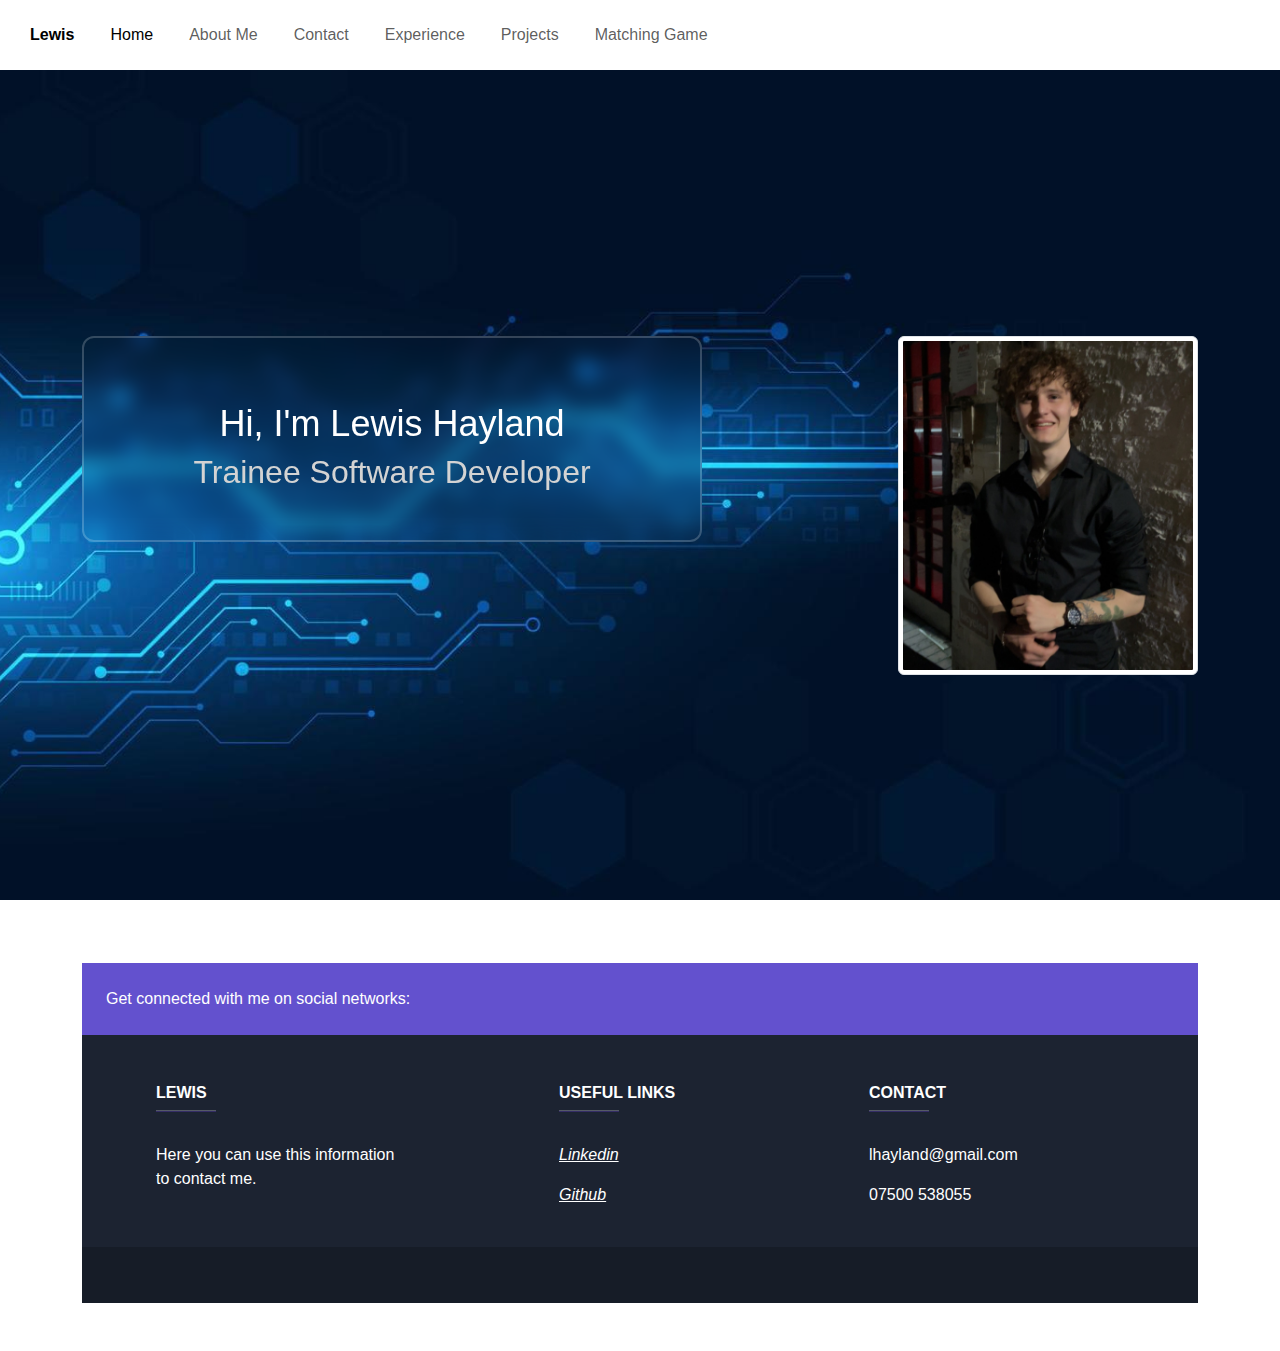
<file: index.html>
<!DOCTYPE html>

import { animate } from "motion"

<html lang="en"></html>
<head>
	<meta charset="UTF-8">
	<meta http-equiv="X-UA-Compatible" content="IE=edge">
	<meta name="viewport" content="width=device-width, initial-scale=1">
	<title>Datagates</title>
	<link href="https://cdn.jsdelivr.net/npm/bootstrap@5.3.3/dist/css/bootstrap.min.css" rel="stylesheet" integrity="sha384-QWTKZyjpPEjISv5WaRU9OFeRpok6YctnYmDr5pNlyT2bRjXh0JMhjY6hW+ALEwIH" crossorigin="anonymous">
	<script src="https://cdn.jsdelivr.net/npm/bootstrap@5.3.3/dist/js/bootstrap.bundle.min.js" integrity="sha384-YvpcrYf0tY3lHB60NNkmXc5s9fDVZLESaAA55NDzOxhy9GkcIdslK1eN7N6jIeHz" crossorigin="anonymous"></script>
	<link rel="stylesheet" href="style.css">
</head>
<body>
	<script src="https://cdn.jsdelivr.net/npm/bootstrap@5.3.3/dist/js/bootstrap.bundle.min.js" integrity="sha384-YvpcrYf0tY3lHB60NNkmXc5s9fDVZLESaAA55NDzOxhy9GkcIdslK1eN7N6jIeHz" crossorigin="anonymous"></script>
	<main>
		<nav class="navbar navbar-expand-lg navbar-light bg-white fixed-top">
			<div class="container-fluid">
				<button class="navbar-toggler" type="button" data-bs-toggle="collapse" data-bs-target="#navbarNav" aria-controls="navbarNav" aria-expanded="false" aria-label="Toggle navigation">
					<span class="navbar-toggler-icon"></span>
			  	</button>
			  	<div class="collapse navbar-collapse" id="navbarNav">
					<ul class="navbar-nav">
						<li class="nva-item">
							<a class="nav-link active" aria-current="page"><strong>Lewis</strong></a>
						</li>
						<li class="nav-item">
							<a class="nav-link active" aria-current="page" href="index.html">Home</a>
						</li>
						<li class="nav-item">
							<a class="nav-link" aria-current="page" href="About.html">About Me</a>
						</li>
						<li class="nav-item">
							<a class="nav-link" aria-current="page" href="Contact.html">Contact</a>
						</li>
						<li class="nav-item">
							<a class="nav-link" aria-current="page" href="Experience.html">Experience</a>
						</li>
						<li class="nav-item">
							<a class="nav-link" aria-current="page" href="Projects.html">Projects</a>
						</li>
						<li class="nav-item">
							<a class="nav-link" aria-current="page" href="Matching_game.html">Matching Game</a>
						</li>
						  <!--<div class="dropdown">
							  <li class="nav-item dropdown">
								  <a class="nav-link dropdown-toggle" href="#" role="button" data-bs-toggle="dropdown" aria-expanded="false">
									  Projects
								  </a>
								  <ul class="dropdown-menu">
									  <li><a class="dropdown-item" href="Matching_game.html">Matching Game</a></li>
								  </ul>
							  </li>
						  </div>-->
					</ul>
			  	</div>
			</div>
		</nav>
		<script src="https://cdn.jsdelivr.net/npm/@popperjs/core@2.11.8/dist/umd/popper.min.js" integrity="sha384-I7E8VVD/ismYTF4hNIPjVp/Zjvgyol6VFvRkX/vR+Vc4jQkC+hVqc2pM8ODewa9r" crossorigin="anonymous"></script>
		<script src="https://cdn.jsdelivr.net/npm/bootstrap@5.3.3/dist/js/bootstrap.min.js" integrity="sha384-0pUGZvbkm6XF6gxjEnlmuGrJXVbNuzT9qBBavbLwCsOGabYfZo0T0to5eqruptLy" crossorigin="anonymous"></script>
		<br>
		<br>
		<br>
		<br>
		<br>
		<br>
		<br>
		<br>
		<br>
		<br>
		<br>
		<br>
		<br>
		<div class="container text-center">
			<div class="row">
				<div class="col">
					<div class = "paragraphs2" id = "textblock">
						<br>
						<h1>Hi, I'm Lewis
							Hayland
						</h1>
						<h2 style="color: lightgray;">Trainee  Software Developer</h2>
					</div>
			  	</div>
			  	<div class="col">
					<div class="pic">
						<img src="img/Picture_of_me.JPEG" class="img-thumbnail">
					</div>
			  	</div>
			</div>
		</div>

		<br>
		<br>
		<br>
		<br>
		<br>
		<br>
		<br>
		<br>
		<br>
		<br>
			

		<!-- Footer -->
		<div class="container my-5">
			<footer class="text-center text-lg-start text-white" style="background-color: #1c2331">
			  <section class="d-flex justify-content-between p-4" style="background-color: #6351ce">
				<div class="me-5">
				  <span>Get connected with me on social networks:</span>
				</div>
				<div>
				  <a href="" class="text-white me-4">
					<i class="fab fa-facebook-f"></i>
				  </a>
				  <a href="" class="text-white me-4">
					<i class="fab fa-twitter"></i>
				  </a>
				  <a href="" class="text-white me-4">
					<i class="fab fa-google"></i>
				  </a>
				  <a href="" class="text-white me-4">
					<i class="fab fa-instagram"></i>
				  </a>
				  <a href="" class="text-white me-4">
					<i class="fab fa-linkedin"></i>
				  </a>
				  <a href="" class="text-white me-4">
					<i class="fab fa-github"></i>
				  </a>
				</div>
			  </section>
			  <section class="">
				<div class="container text-center text-md-start mt-5">
				  <div class="row mt-3">
					<div class="col-md-3 col-lg-4 col-xl-3 mx-auto mb-4">
					  <h6 class="text-uppercase fw-bold">Lewis</h6>
					  <hr class="mb-4 mt-0 d-inline-block mx-auto" style="width: 60px; background-color: #7c4dff; height: 2px" />
					  <p>
						Here you can use this information to contact me.
					  </p>
					</div>
					<div class="col-md-3 col-lg-2 col-xl-2 mx-auto mb-4">
					  <h6 class="text-uppercase fw-bold">Useful links</h6>
					  <hr class="mb-4 mt-0 d-inline-block mx-auto" style="width: 60px; background-color: #7c4dff; height: 2px" />
					  <p>
						<i class='bx bxl-linkedin' >
						<a href="https://uk.linkedin.com/in/lewis-hayland?original_referer=https%3A%2F%2Fwww.linkedin.com%2F" class="text-white">Linkedin</a>
						</i>
					  </p>
					  <p>
						<i class='bx bxl-github'>
						<a href="https://github.com/LewisHayland" class="text-white">Github</a>
						</i>
					  </p>
					</div>
					<div class="col-md-4 col-lg-3 col-xl-3 mx-auto mb-md-0 mb-4">
					  <h6 class="text-uppercase fw-bold">Contact</h6>
					  <hr class="mb-4 mt-0 d-inline-block mx-auto" style="width: 60px; background-color: #7c4dff; height: 2px" />
					  <p><i class="fas fa-envelope mr-3"></i> lhayland@gmail.com</p>
					  <p><i class="fas fa-phone mr-3"></i> 07500 538055</p>
					</div>
				  </div>
				</div>
			  </section>
			  <div class="text-center p-3" style="background-color: rgba(0, 0, 0, 0.2)">
				<br>
			  </div>
			</footer>
		</div>
	</main>
</body>
</file>
<file: style.css>
*{
    font-family: "Poppins", sans-serif;
    box-sizing: border-box;
}

.container1{
    justify-content: center;
    text-align: center;
}
body { 
    background: #1c2331;
    background-image: url("img/circitimg.jpg");
    object-fit: cover;
    background-repeat: no-repeat;
    background-attachment: fixed;
    background-size: cover;
    padding: 0px;
    margin: 0px;
    background-color: rgba(255, 255, 255, .2);
    background-position: top;
}
h1{
    text-align: center;
    font-size: 36px;
}
h2{
    text-align: center;
}
.paragraphs{
    font-family: "Poppins", sans-serif;
    text-align: center;
    width: 620px;
    background: transparent;
    border: 2px solid rgba(255, 255, 255, .2);
    backdrop-filter: blur(10px);
    color: #fff;
    border-radius: 12px;
    padding: 30px 40px;
}
.paragraphs2{
    display: flex;
    flex-direction: column;
    align-items: center;
    font-family: "Poppins", sans-serif;
    text-align: center;
    width: 620px;
    background: transparent;
    border: 2px solid rgba(255, 255, 255, .2);
    backdrop-filter: blur(10px);
    color: #fff;
    border-radius: 12px;
    padding: 40px 30px;
}

/*Nav Bar Css */
.navbar ul{
    list-style-type: none;
    overflow: visible;
}
.navbar a{
    text-decoration: none;
    padding: 5px;
    display: block;
    text-align: center;
}
.dropdown:hover .dropdown-menu{
    display: block;
}
.navbar li{
    float: left;
    background: transparent;
    border: none;
    outline: none;
    border-radius: 35px;
    font-size: 16px;
    padding: 10px 10px 10px 10px;
}
.navbar{
    transition: transform 0.3s;
}

.bx:hover{
    transform: translateY(-5px);
}
.nav-item:hover{
    transform: translateY(-5px);
}

/*Carousel Css*/
@keyframes slide{
    from {
        transform: translateX(0);
    }
    to {
        transform: translateX(-100%);
    }
}
.pictures{
    overflow: hidden;
    white-space: nowrap;
    position: relative;
}
.pictures:before,
.pictures:after{
    position: absolute;
    top: 0;
    width: 75px;
    height: 100%;
    content: "";
    z-index: 2;
}
.pictures:before{
    left: 0;
    background: linear-gradient(to left, rgba(255,255,255, 0), rgba(1, 17, 40));
}
.pictures:after{
    right: 0;
    background: linear-gradient(to right, rgba(255,255,255, 0), rgba(1, 17, 40));
}
.pictures:hover .pictures-slides{
    animation-play-state: paused;
}
.pictures-slides{
    display: inline-block;
    animation: 35s slide infinite linear;
}
.pictures-slides img{
    height: 300px;
}

/*Picutre Css*/
@keyframes slideInRight{
    from {
        transform: translateX(300px)
    }

    to {
        transform: translateX(0);
    }
}

.pic{
    object-fit: cover;
    width: 300px;
    height: auto;
    float: right;
    animation-name: slideInRight;
    animation-duration: 1s;
    animation-timing-function: ease-in;
    animation-delay: 0s;
    animation-iteration-count: 1;
    animation-direction: normal;
}

/*Email Form Css*/
.contact h2 {
    font-size: 40px;
    color: #fff;
    text-align: center;
    margin-bottom: 10px;
}

.contact form {
    width: 600px;
    text-align: center;
}

form .input-box {
    display: flex;
    justify-content: space-between;
}

.input-box .input-field {
    width: 48.5%;
}

.field .item {
    width: 100%;
    padding: 18px;
    background: transparent;
    border: 2px solid rgb(255, 255, 255);
    outline: none;
    border-radius: 6px;
    font-size: 16px;
    color: #ededed;
    margin: 12px 0;
}

.field.error .item {
    border-color: #d93025;
}

.field .item::placeholder {
    color: rgba(255, 255, 255);
}

.field .error-txt {
    font-size: 14.5px;
    color: #d93025;
    text-align: left;
    margin: -5px 0 10px;
    display: none;
}

.field.error .error-txt {
    display: block;
}

form .textarea-field .item {
    resize: none;
}

form .textarea-field .error-txt {
    margin-top: -10px;
}

form button {
    padding: 12px 32px;
    background: rgb(255, 255, 255);
    border: none;
    outline: none;
    border-radius: 6px;
    box-shadow: 0 0 10px rgb(255, 255, 255);
    font-size: 16px;
    color: #333;
    letter-spacing: 1px;
    font-weight: 600;
    cursor: pointer;
    margin-top: 20px;
    transition: .5s;
}

form button:hover {
    box-shadow: none;
}

/*Matching game style*/
.actions {
    display: flex;
    justify-content: center;
}

.actions button {
    padding: 8px 16px;
    font-size: 30px;
    border-radius: 10px;
    background-color: #27ae60;
    color: white;
}

.grid-container {
  height: 680px;
  display: grid;
  justify-content: center;
  grid-gap: 25px;
  grid-template-columns: repeat(6, 140px);
  grid-template-rows: repeat(2, calc(140px / 2 * 3));
}

.card {
  height: calc(140px / 2 * 3);
  width: 140px;
  border-radius: 10px;
  background-color: white;
  position: relative;
  transform-style: preserve-3d;
  transition: all 0.5s ease-in-out;
}

.front-image {
  width: 60px;
  height: 60px;
}

.card.flipped {
  transform: rotateY(180deg);
}

.front, .back {
    backface-visibility: hidden;
    position: absolute;
    border-radius: 10px;
    top: 0;
    left: 0;
    height: 100%;
    width: 100%;
}

.card .front {
  display: flex;
  justify-content: center;
  align-items: center;
}

.card .back {
  background-image: url("data:image/svg+xml,<svg id='patternId' width='100%' height='100%' xmlns='http://www.w3.org/2000/svg'><defs><pattern id='a' patternUnits='userSpaceOnUse' width='25' height='25' patternTransform='scale(2) rotate(0)'><rect x='0' y='0' width='100%' height='100%' fill='hsla(0,0%,100%,1)'/><path d='M25 30a5 5 0 110-10 5 5 0 010 10zm0-25a5 5 0 110-10 5 5 0 010 10zM0 30a5 5 0 110-10 5 5 0 010 10zM0 5A5 5 0 110-5 5 5 0 010 5zm12.5 12.5a5 5 0 110-10 5 5 0 010 10z'  stroke-width='1' stroke='none' fill='hsla(174, 100%, 29%, 1)'/><path d='M0 15a2.5 2.5 0 110-5 2.5 2.5 0 010 5zm25 0a2.5 2.5 0 110-5 2.5 2.5 0 010 5zM12.5 2.5a2.5 2.5 0 110-5 2.5 2.5 0 010 5zm0 25a2.5 2.5 0 110-5 2.5 2.5 0 010 5z'  stroke-width='1' stroke='none' fill='hsla(187, 100%, 42%, 1)'/></pattern></defs><rect width='800%' height='800%' transform='translate(0,0)' fill='url(%23a)'/></svg>");
  background-position: center center;
  background-size: cover;
  backface-visibility: hidden;
}

.card .front {
  transform: rotateY(180deg);
}
</file>
